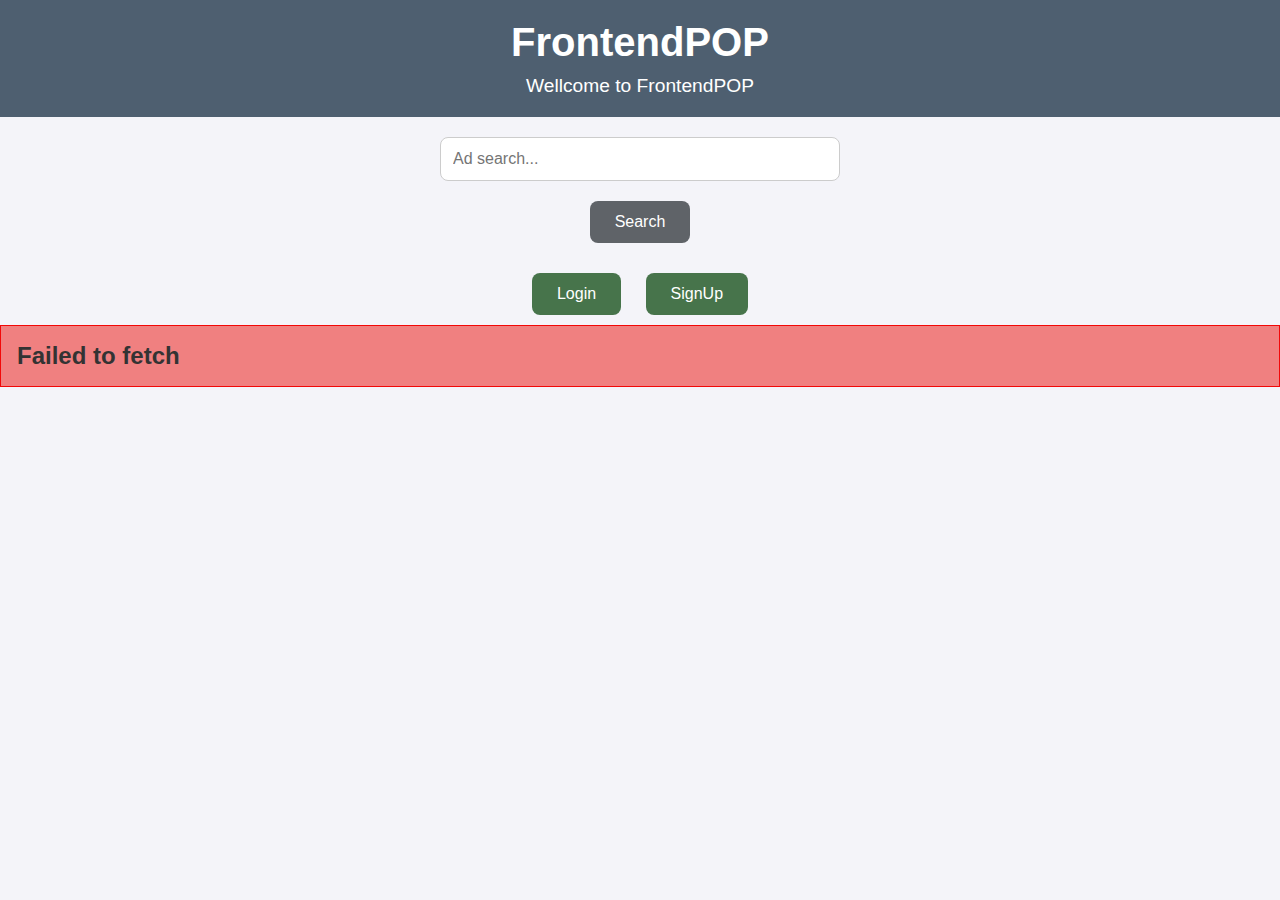
<file: FrontendPop/index.html>
<!DOCTYPE html>
<html lang="en">
<head>
    <meta charset="UTF-8">
    <meta name="viewport" content="width=device-width, initial-scale=1.0">
    <title>FrontendPOP</title>
    <link rel="stylesheet" href="loading.css">
    <link rel="stylesheet" href="./notifications/notification-style.css">
    <link rel="stylesheet" href="index-style.css">
</head>
<body class="search">
    <header class="header" >
        <h1>FrontendPOP</h1>
        <h3>Wellcome to FrontendPOP</h3>
    </header>
    <div>
        <input type="text" id="search-bar" placeholder="Ad search...">
        <button id="search-button">Search</button>
    </div>
    
    <section id="session"></section>
    <section class="loading hidden">
        <div class="lds-facebook"><div></div><div></div><div></div></div>
    </section>
    <section id="notifications-container"></section>
    <section id="ads-container"></section>

    <script type="module" src="index.js"></script>
</body>
</html>
</file>
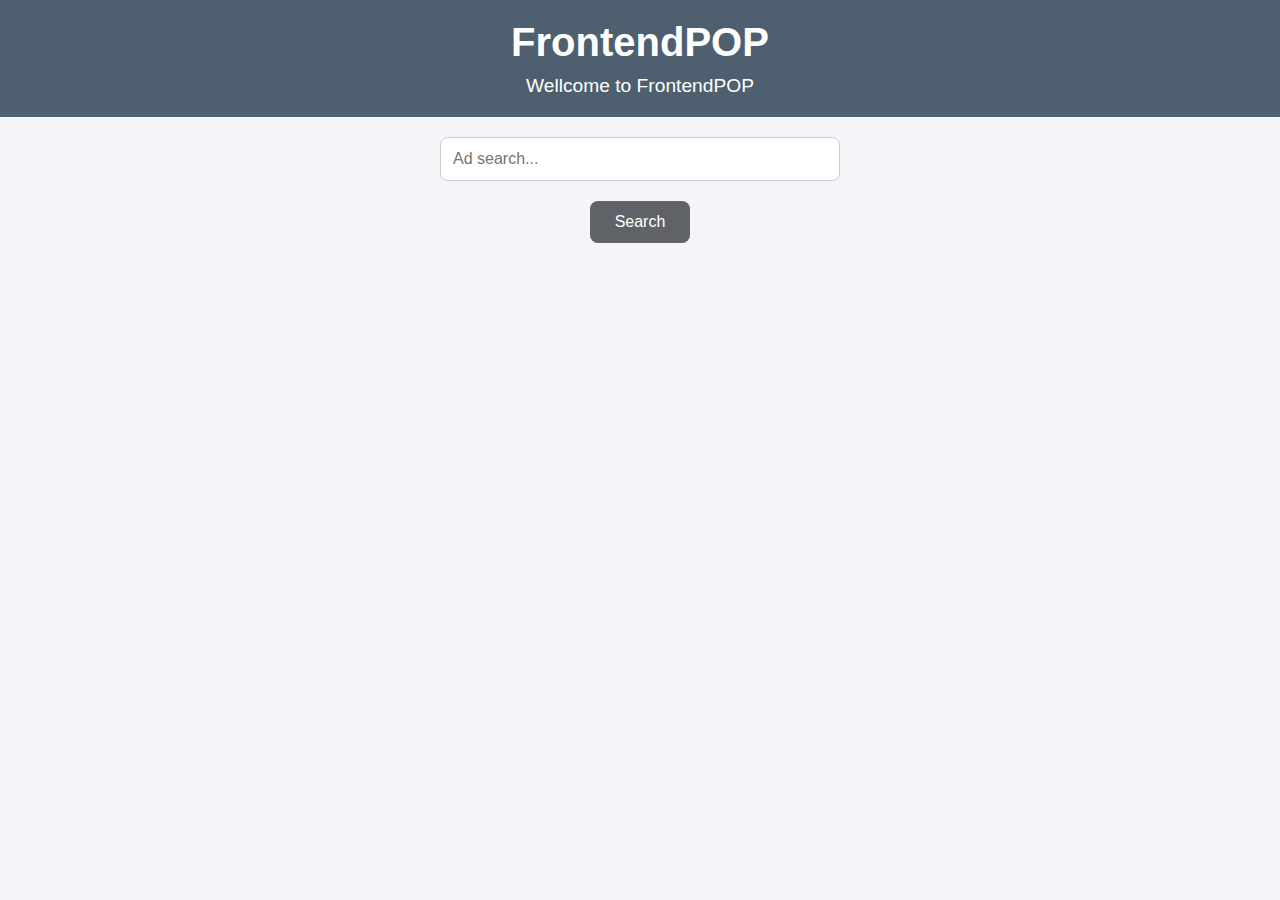
<file: FrontendPop/ad-detail.html>
<!DOCTYPE html>
<html lang="en">
<head>
    <meta charset="UTF-8">
    <meta name="viewport" content="width=device-width, initial-scale=1.0">
    <link rel="stylesheet" href="./ad-detail/add-detail-style.css">
    <link rel="stylesheet" href="./loading.css">
    <link rel="stylesheet" href="./notifications/notification-style.css">
    <title>ads-detail</title>
</head>
<body>
    <h1>Ad Details</h1>
    <section id="notifications-container"></section>
    <section class="loading hidden">
        <div class="lds-facebook">
            <div></div>
            <div></div>
            <div></div>
        </div>
    </section>
    <section id="ad-detail"></section>
    <script type="module" src="ad-detail.js"></script>
</body>
</html>
</file>
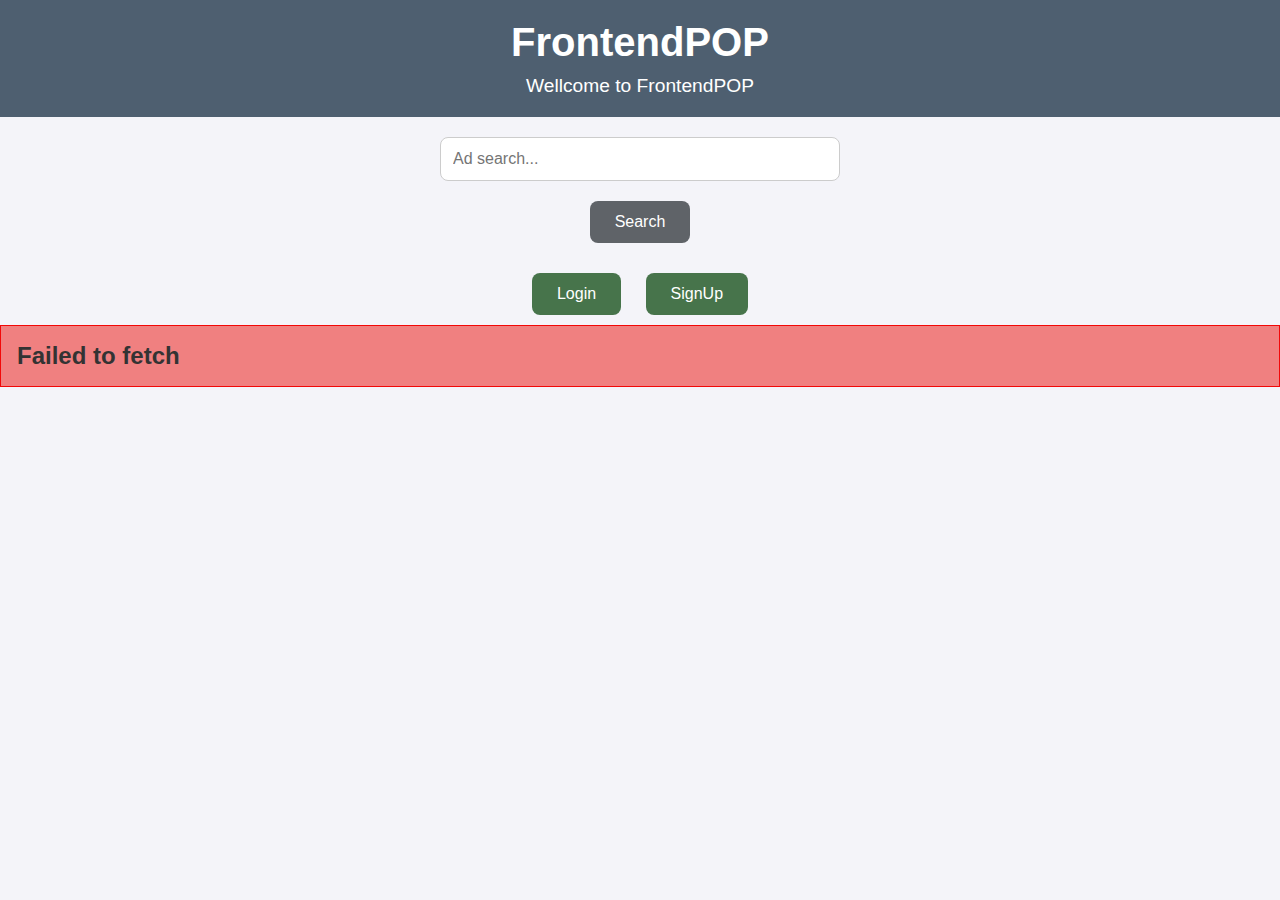
<file: FrontendPop/create-ad.html>
<!DOCTYPE html>
<html lang="en">

<head>
    <meta charset="UTF-8">
    <meta name="viewport" content="width=device-width, initial-scale=1.0">
    <link rel="stylesheet" href="./loading.css">
    <link rel="stylesheet" href="./notifications/notification-style.css">
    <link rel="stylesheet" href="./create-ad/create-ad-style.css">
    <title>create ad</title>
</head>

<body>
    <div class="container">
        <h1>Create Ad</h1>
        <form id="create-ad-form" class="form">
            <div class="form-group">
                <label for="photo">Photo (optional):</label>
                <input type="file" id="photo" name="photo" accept="image/*">
            </div>
            <div class="form-group">
                <label for="name">Product Name (required):</label>
                <input type="text" id="name" name="name" placeholder="Enter product name" required>
            </div>
            <div class="form-group">
                <label for="description">Description (required):</label>
                <textarea id="description" name="description" placeholder="Enter product description"
                    required></textarea>
            </div>
            <div class="form-group">
                <label for="price">Price (required):</label>
                <input type="number" id="price" name="price" step="0.01" placeholder="Enter product price" required>
            </div>
            <div class="form-group">
                <label for="type">Type (required):</label>
                <select id="type" name="type" required>
                    <option value="" disabled selected>Select type</option>
                    <option value="sell">Sell</option>
                    <option value="buy">Buy</option>
                </select>
            </div>
            <div class="form-group">
                <button type="submit" class="btn-primary">Create Ad</button>
            </div>
        </form>
    </div>
    <script type="module" src="create-ad.js"></script>
    <section class="loading hidden">
        <div class="lds-facebook">
            <div></div>
            <div></div>
            <div></div>
        </div>
    </section>
    <section id="notifications-container"></section>
</body>

</html>
</file>
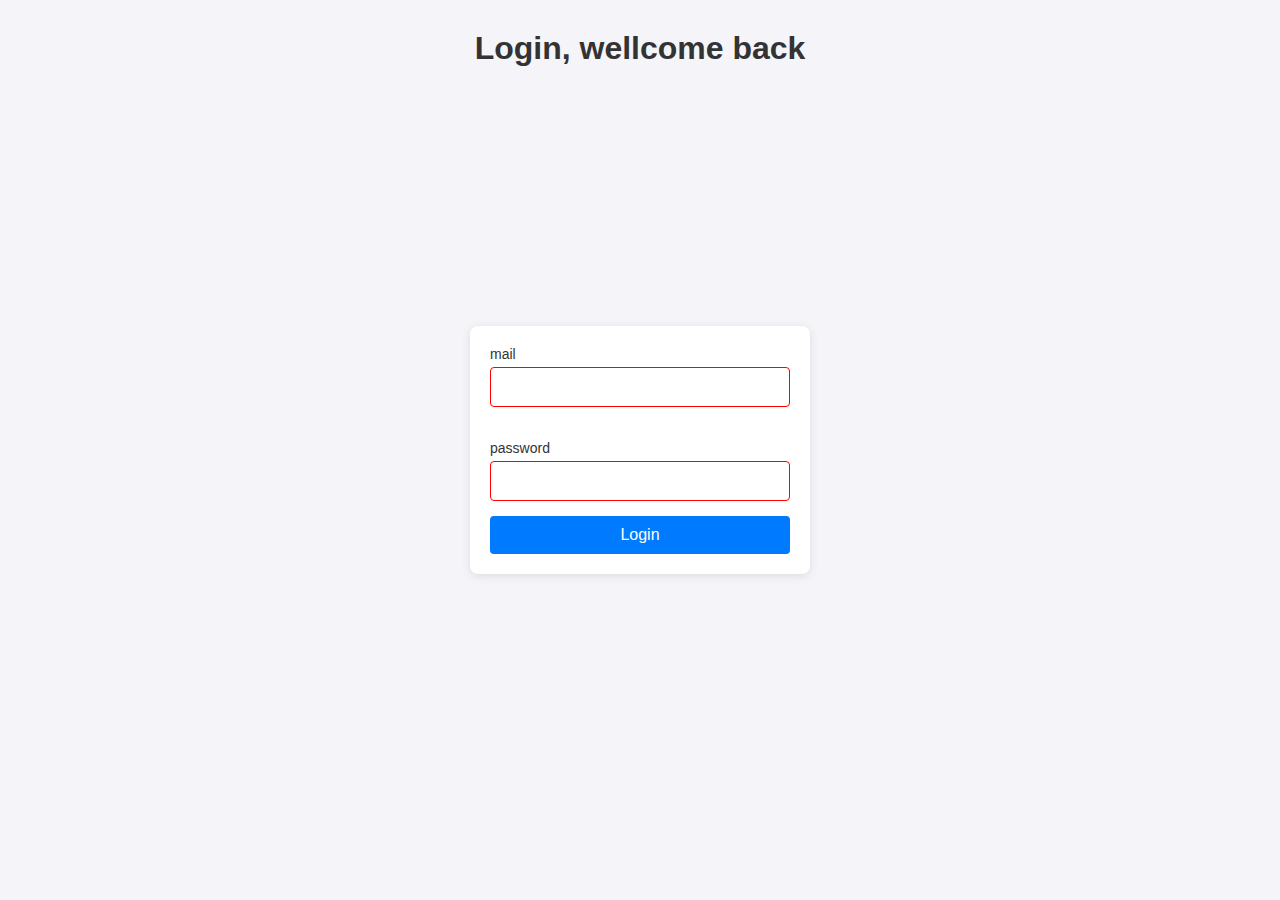
<file: FrontendPop/login.html>
<!DOCTYPE html>
<html lang="en">

<head>
    <meta charset="UTF-8">
    <meta name="viewport" content="width=device-width, initial-scale=1.0">
    <title>login</title>
    <link rel="stylesheet" href="./login/login-style.css">
    <link rel="stylesheet" href="./loading.css">
    <link rel="stylesheet" href="./notifications/notification-style.css">
</head>

<body>
    <h1>Login, wellcome back</h1>
    <section class="loading hidden">
        <div class="lds-facebook"><div></div><div></div><div></div></div>
    </section>
    <section id="notifications-container"></section>
    <form>
        <label for="user-mail">mail</label>
        <input type="mail" id="user-mail" name="user-mail" required />

        <br />

        <label for="password">password</label>
        <input type="password" id="password" name="password" required minlength="4" />

        <button type="submit">Login</button>
    </form>
    <script type="module" src="./login.js"></script>
</body>

</html>
</file>
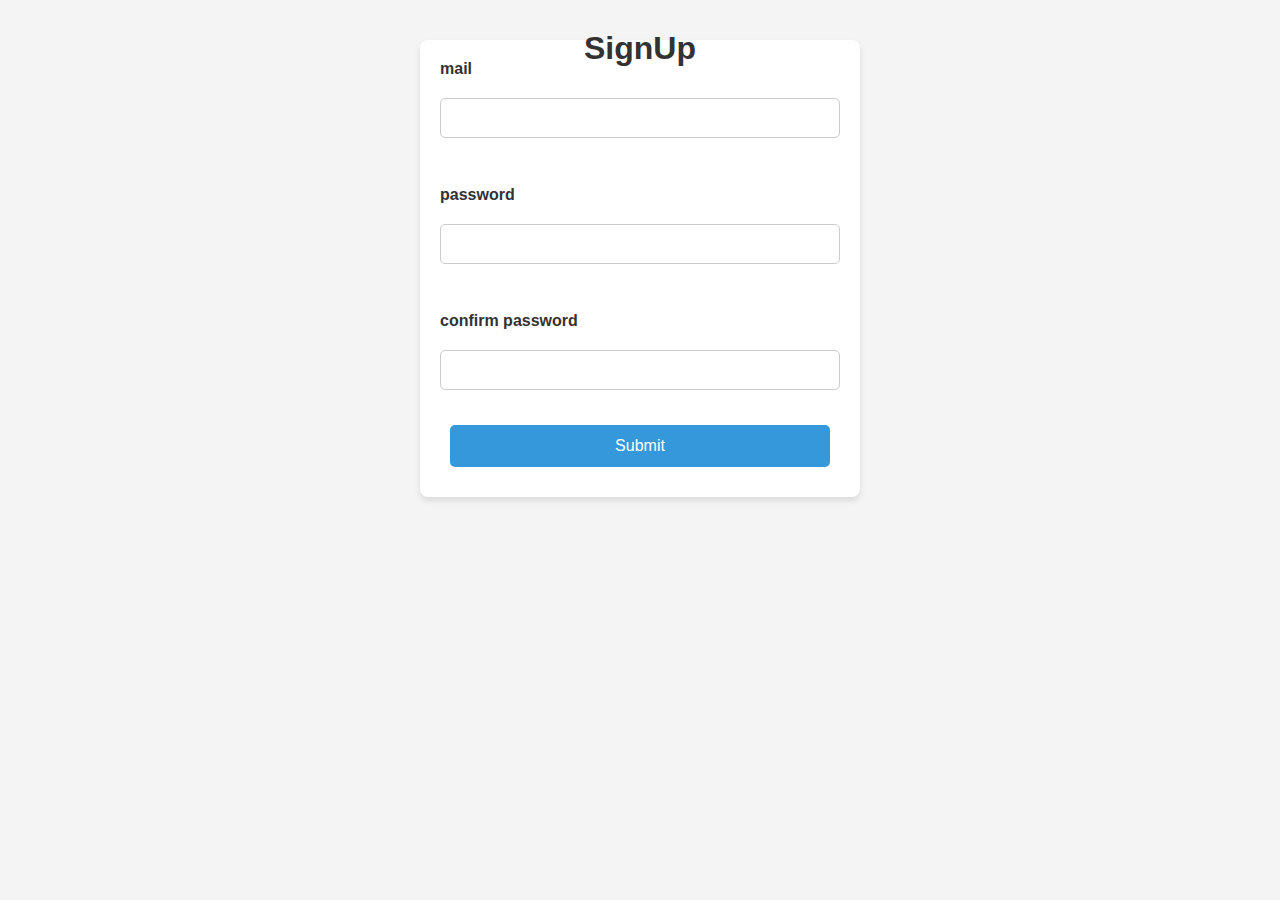
<file: FrontendPop/signup.html>
<!DOCTYPE html>
<html lang="en">

<head>
    <meta charset="UTF-8">
    <meta name="viewport" content="width=device-width, initial-scale=1.0">
    <link rel="stylesheet" href="./signup/signup-style.css">
    <link rel="stylesheet" href="./loading.css">
    <link rel="stylesheet" href="./notifications/notification-style.css">
    <title>signUp</title>
</head>

<body>
    <h1>SignUp</h1>
    <form>
        <label for="user-mail">mail</label>
        <input type="mail" id="user-mail" name="user-mail" required />

        <br />

        <label for="password">password</label>
        <input type="password" id="password" name="password" required minlength="4" />

        <br />

        <label for="password-confirm">confirm password</label>
        <input type="password" id="password-confirm" name="password-confirm" required minlength="4" />

        <button type="submit">Submit</button>
    </form>
    <section class="loading hidden">
        <div class="lds-facebook"><div></div><div></div><div></div></div>
    </section>
    <section id="notifications-container"></section>
    <script type="module" src="./signup.js"></script>
</body>

</html>
</file>
<file: FrontendPop/loading.css>
.loading.hidden {
  display: none;
}
.lds-facebook,
.lds-facebook div {
  box-sizing: border-box;
}
.lds-facebook {
  display: inline-block;
  position: relative;
  width: 80px;
  height: 80px;
}
.lds-facebook div {
  display: inline-block;
  position: absolute;
  left: 8px;
  width: 16px;
  background: currentColor;
  animation: lds-facebook 1.2s cubic-bezier(0, 0.5, 0.5, 1) infinite;
}
.lds-facebook div:nth-child(1) {
  left: 8px;
  animation-delay: -0.24s;
}
.lds-facebook div:nth-child(2) {
  left: 32px;
  animation-delay: -0.12s;
}
.lds-facebook div:nth-child(3) {
  left: 56px;
  animation-delay: 0s;
}
@keyframes lds-facebook {
  0% {
    top: 8px;
    height: 64px;
  }
  50%, 100% {
    top: 24px;
    height: 32px;
  }
}
</file>
<file: FrontendPop/notifications/notification-style.css>
.notification {
    border: solid 1px;
    padding: 1rem;
  }
  
  .notification.success {
    background-color: lightblue;
    border-color: rgb(0, 172, 230);
  }
  
  .notification.error {
    background-color: lightcoral;
    border-color: rgb(242, 8, 8);
  }
</file>
<file: FrontendPop/create-ad/create-ad-style.css>
body {
    font-family: Arial, sans-serif;
    margin: 0;
    padding: 0;
    background-color: #f4f4f4;
    color: #333;
  }
  
  .container {
    max-width: 800px;
    margin: 50px auto;
    padding: 20px;
    background: #fff;
    box-shadow: 0 4px 6px rgba(0, 0, 0, 0.1);
    border-radius: 8px;
  }
  
  h1 {
    text-align: center;
    color: #444;
  }
  
  .form {
    display: flex;
    flex-direction: column;
    gap: 20px;
  }
  
  .form-group {
    display: flex;
    flex-direction: column;
  }
  
  label {
    font-weight: bold;
    margin-bottom: 5px;
  }
  
  input, textarea, select {
    padding: 10px;
    border: 1px solid #ccc;
    border-radius: 4px;
    font-size: 1rem;
  }
  
  textarea {
    resize: vertical;
    min-height: 100px;
  }
  
  .btn-primary {
    padding: 10px 15px;
    background-color: #007bff;
    color: #fff;
    border: none;
    border-radius: 4px;
    cursor: pointer;
    font-size: 1rem;
  }
  
  .btn-primary:hover {
    background-color: #0056b3;
  }
</file>
<file: FrontendPop/login/login-style.css>
/* Estilos generales */
h1 {
    font-size: 2em;
    color: #333;
    margin: 0; /* Elimina cualquier margen que pueda haber */
    padding-top: 30px; /* Da un espacio desde la parte superior */
    text-align: center; /* Centra el texto */
    position: absolute; /* Posiciona el título de manera absoluta */
    top: 0; /* Colócalo en la parte superior de la página */
    left: 50%; /* Lo coloca en el centro horizontal */
    transform: translateX(-50%); /* Ajusta para centrarlo perfectamente */
    width: 100%; /* Asegura que ocupe todo el ancho disponible */
}

body {
    font-family: Arial, sans-serif;
    background-color: #f4f4f9;
    display: flex;
    justify-content: center;
    align-items: center;
    height: 100vh;
    margin: 0;
}

/* Estilo para el formulario */
form {
    background-color: #fff;
    padding: 20px;
    border-radius: 8px;
    box-shadow: 0 2px 10px rgba(0, 0, 0, 0.1);
    width: 300px;
    display: flex;
    flex-direction: column;
}

/* Estilos para las etiquetas */
label {
    font-size: 14px;
    margin-bottom: 5px;
    color: #333;
}

/* Estilos para los campos de entrada */
input[type="mail"],
input[type="password"] {
    padding: 10px;
    margin-bottom: 15px;
    border: 1px solid #ddd;
    border-radius: 4px;
    font-size: 16px;
    color: #333;
}

/* Estilo para el botón */
button {
    padding: 10px;
    background-color: #007BFF;
    color: #fff;
    border: none;
    border-radius: 4px;
    font-size: 16px;
    cursor: pointer;
}

button:hover {
    background-color: #0056b3;
}

/* Estilos para validación */
input:invalid {
    border-color: red;
}

input:valid {
    border-color: green;
}
</file>
<file: FrontendPop/signup/signup-style.css>
/* General Styles */
h1 {
    font-size: 2em;
    color: #333;
    margin: 0; /* Elimina cualquier margen que pueda haber */
    padding-top: 30px; /* Da un espacio desde la parte superior */
    text-align: center; /* Centra el texto */
    position: absolute; /* Posiciona el título de manera absoluta */
    top: 0; /* Colócalo en la parte superior de la página */
    left: 50%; /* Lo coloca en el centro horizontal */
    transform: translateX(-50%); /* Ajusta para centrarlo perfectamente */
    width: 100%; /* Asegura que ocupe todo el ancho disponible */
}

body {
    font-family: Arial, sans-serif;
    margin: 0;
    padding: 0;
    background-color: #f4f4f4;
    color: #333;
}

form {
    background-color: white;
    border-radius: 8px;
    padding: 20px;
    margin: 40px auto;
    max-width: 400px;
    box-shadow: 0px 4px 6px rgba(0, 0, 0, 0.1);
    display: flex;
    flex-direction: column;
    gap: 15px;
}

form label {
    font-size: 1rem;
    font-weight: 600;
}

form input {
    padding: 10px;
    border: 1px solid #ccc;
    border-radius: 5px;
    font-size: 1rem;
    margin-top: 5px;
    background-color: #fff;
    transition: border-color 0.3s ease;
}

form input:focus {
    border-color: #3498db;
    outline: none;
}

form button {
    background-color: #3498db;
    color: white;
    padding: 12px;
    border: none;
    border-radius: 5px;
    cursor: pointer;
    font-size: 1rem;
    margin-top: 20px;
    transition: background-color 0.3s ease;
}

form button:hover {
    background-color: #2980b9;
}

form .password-warning {
    color: #e74c3c;
    font-size: 0.9rem;
    margin-top: 10px;
    text-align: center;
}

/* Session Header */
header {
    background-color: #2c3e50;
    color: white;
    padding: 20px;
    text-align: center;
}

header h1 {
    margin: 0;
    font-size: 2.5em;
}

header h3 {
    margin-top: 10px;
    font-size: 1.5em;
    font-weight: 400;
}

/* Loading and Notifications (Similar to previous ones) */
.loading {
    display: none;
    justify-content: center;
    align-items: center;
    position: fixed;
    top: 0;
    left: 0;
    right: 0;
    bottom: 0;
    background-color: rgba(0, 0, 0, 0.5);
    z-index: 999;
}

.loading.hidden {
    display: none;
}

.lds-facebook {
    display: inline-block;
    position: relative;
    width: 80px;
    height: 80px;
}

.lds-facebook div {
    position: absolute;
    left: 8px;
    width: 16px;
    background-color: #3498db;
    animation: lds-facebook 1.2s cubic-bezier(0, 0.5, 0.5, 1) infinite;
}

.lds-facebook div:nth-child(1) {
    left: 8px;
    animation-delay: -0.24s;
}

.lds-facebook div:nth-child(2) {
    left: 32px;
    animation-delay: -0.12s;
}

.lds-facebook div:nth-child(3) {
    left: 56px;
    animation-delay: 0s;
}

@keyframes lds-facebook {
    0% {
        top: 8px;
        height: 64px;
    }
    50%, 100% {
        top: 24px;
        height: 32px;
    }
}

#notifications-container {
    margin: 20px;
    padding: 10px;
}

#notifications-container .notification {
    margin-bottom: 10px;
    padding: 10px;
    background-color: #ecf0f1;
    border-radius: 5px;
    box-shadow: 0px 2px 5px rgba(0, 0, 0, 0.1);
}

#notifications-container .success {
    background-color: #2ecc71;
    color: white;
}

#notifications-container .error {
    background-color: #e74c3c;
    color: white;
}

/* Session Container */
#session {
    margin: 20px;
    display: flex;
    justify-content: center;
    align-items: center;
}

/* Ads Section */
#ads-container {
    margin: 20px;
    display: grid;
    grid-template-columns: repeat(auto-fill, minmax(300px, 1fr));
    gap: 20px;
}

/* Buttons and Links */
a, button {
    font-size: 1rem;
    padding: 10px 20px;
    margin: 10px;
    cursor: pointer;
    border: none;
    border-radius: 5px;
    text-decoration: none;
}

a {
    background-color: #3498db;
    color: white;
    text-align: center;
}

a:hover {
    background-color: #2980b9;
}

button {
    background-color: #e74c3c;
    color: white;
}

button:hover {
    background-color: #c0392b;
}
</file>
<file: FrontendPop/index-style.css>
/* Reset de estilos básicos */
* {
    margin: 0;
    padding: 0;
    box-sizing: border-box;
}

/* Cuerpo de la página */
body {
    font-family: 'Arial', sans-serif;
    background-color: #f4f4f9;
    color: #333;
    padding: 0;
    margin: 0;
    height: 100%;
}

/* Header que ocupa toda la pantalla */
.header {
    background-color: #4e5f70;
    color: #fff;
    text-align: center;
    padding: 20px 0;
    width: 100%;
}

.header h1 {
    font-size: 2.5rem;
    margin-bottom: 10px;
}

.header h3 {
    font-size: 1.2rem;
    font-weight: normal;
}

/* Estilo para la barra de búsqueda */
#search-bar {
    width: 100%;
    max-width: 400px;
    padding: 12px;
    border: 1px solid #ccc;
    border-radius: 8px;
    margin: 20px auto;
    display: block;
    font-size: 1rem;
}

#search-button {
    padding: 12px 25px;
    background-color: #5f6368;
    color: #fff;
    border: none;
    border-radius: 8px;
    cursor: pointer;
    display: block;
    margin: 10px auto;
    font-size: 1rem;
    transition: background-color 0.3s ease;
}

#search-button:hover {
    background-color: #4e5f70;
}

/* Estilo para los enlaces como botones */
a, button {
    display: inline-block;
    padding: 12px 25px;
    background-color: #47744b;
    color: #fff;
    text-decoration: none;
    text-align: center;
    font-size: 1rem;
    border-radius: 8px;
    border: none;
    cursor: pointer;
    transition: background-color 0.3s ease, transform 0.2s ease;
    margin: 10px;
}

a:hover, button:hover {
    background-color: #3c5a43;
    transform: translateY(-3px); /* Efecto de elevación */
}

a:focus, button:focus {
    outline: none;
}

/* Estilo específico para el botón logout */
button.logout {
    background-color: #e74c3c; /* Rojo para logout */
}

button.logout:hover {
    background-color: #c0392b;
}

/* Grid para los anuncios */
#ads-container {
    display: grid;
    grid-template-columns: repeat(auto-fill, minmax(250px, 1fr));
    gap: 20px;
    padding: 20px;
    margin: 0 auto;
    max-width: 1200px; /* Limitar el ancho máximo */
}

#ads-container a {
    display: block;
    background-color: #fff;
    color: #333;
    text-decoration: none;
    padding: 15px;
    border-radius: 8px;
    box-shadow: 0 4px 6px rgba(0, 0, 0, 0.1);
    transition: box-shadow 0.3s ease, transform 0.2s ease;
}

#ads-container a:hover {
    box-shadow: 0 6px 8px rgba(0, 0, 0, 0.2);
    transform: translateY(-3px); /* Efecto de elevación */
}

/* Estilos para la sesión */
#session {
    text-align: center;
    margin-top: 20px;
}

#session a, #session button {
    margin: 10px;
}

/* Responsividad para pantallas pequeñas */
@media (max-width: 768px) {
    #search-bar {
        width: 80%; /* Ajustar el tamaño de la barra de búsqueda en pantallas pequeñas */
    }

    #search-button {
        width: 80%; /* Asegura que el botón de búsqueda sea tan ancho como la barra de búsqueda */
    }

    #ads-container {
        grid-template-columns: repeat(auto-fill, minmax(200px, 1fr)); /* Ajuste para pantallas más pequeñas */
    }

    .header h1 {
        font-size: 2rem; /* Reducir el tamaño de la fuente del título */
    }

    .header h3 {
        font-size: 1rem; /* Reducir el tamaño de la fuente del subtítulo */
    }
}

@media (max-width: 480px) {
    #search-bar {
        width: 90%; /* Más ajuste para pantallas muy pequeñas */
    }

    #search-button {
        width: 90%; /* Ajuste en el tamaño del botón */
    }
}
</file>
<file: FrontendPop/ad-detail/add-detail-style.css>
/* Reset de estilos básicos */
* {
    margin: 0;
    padding: 0;
    box-sizing: border-box;
}

body {
    font-family: 'Arial', sans-serif;
    background-color: #f4f4f9;
    color: #333;
    padding: 20px;
}

h1 {
    text-align: center;
    font-size: 2.5rem;
    color: #333;
    margin-bottom: 20px;
}

/* Contenedor principal */
#ad-detail {
    max-width: 900px;
    margin: 40px auto;
    background-color: #fff;
    padding: 30px;
    border-radius: 10px;
    box-shadow: 0 4px 8px rgba(0, 0, 0, 0.1);
}

#ad-detail img {
    max-width: 100%;
    border-radius: 10px;
    margin-bottom: 20px;
}

/* Sección de detalles del anuncio */
.ad-title {
    font-size: 2rem;
    font-weight: bold;
    color: #333;
    margin-bottom: 10px;
}

.ad-description {
    font-size: 1.1rem;
    color: #555;
    margin-bottom: 20px;
}

.ad-price {
    font-size: 1.5rem;
    font-weight: bold;
    color: #007bff;
    margin-bottom: 20px;
}

.ad-type {
    font-size: 1.2rem;
    color: #888;
    margin-bottom: 20px;
}

.ad-actions {
    display: flex;
    justify-content: space-between;
    align-items: center;
}

button {
    padding: 12px 20px;
    background-color: #007bff;
    color: white;
    border: none;
    border-radius: 8px;
    font-size: 1rem;
    cursor: pointer;
    transition: background-color 0.3s ease;
}

button:hover {
    background-color: #0056b3;
}

button:focus {
    outline: none;
}


/* Media Queries para responsive design */
@media (max-width: 768px) {
    #ad-detail {
        padding: 20px;
    }

    h1 {
        font-size: 2rem;
    }

    .ad-title {
        font-size: 1.8rem;
    }

    .ad-description {
        font-size: 1rem;
    }

    .ad-price {
        font-size: 1.3rem;
    }

    .ad-type {
        font-size: 1.1rem;
    }

    button {
        padding: 10px 15px;
    }
}

@media (max-width: 480px) {
    h1 {
        font-size: 1.6rem;
    }

    .ad-title {
        font-size: 1.5rem;
    }

    .ad-description {
        font-size: 0.9rem;
    }

    .ad-price {
        font-size: 1.2rem;
    }

    .ad-type {
        font-size: 1rem;
    }

    button {
        width: 100%;
    }
}
</file>
